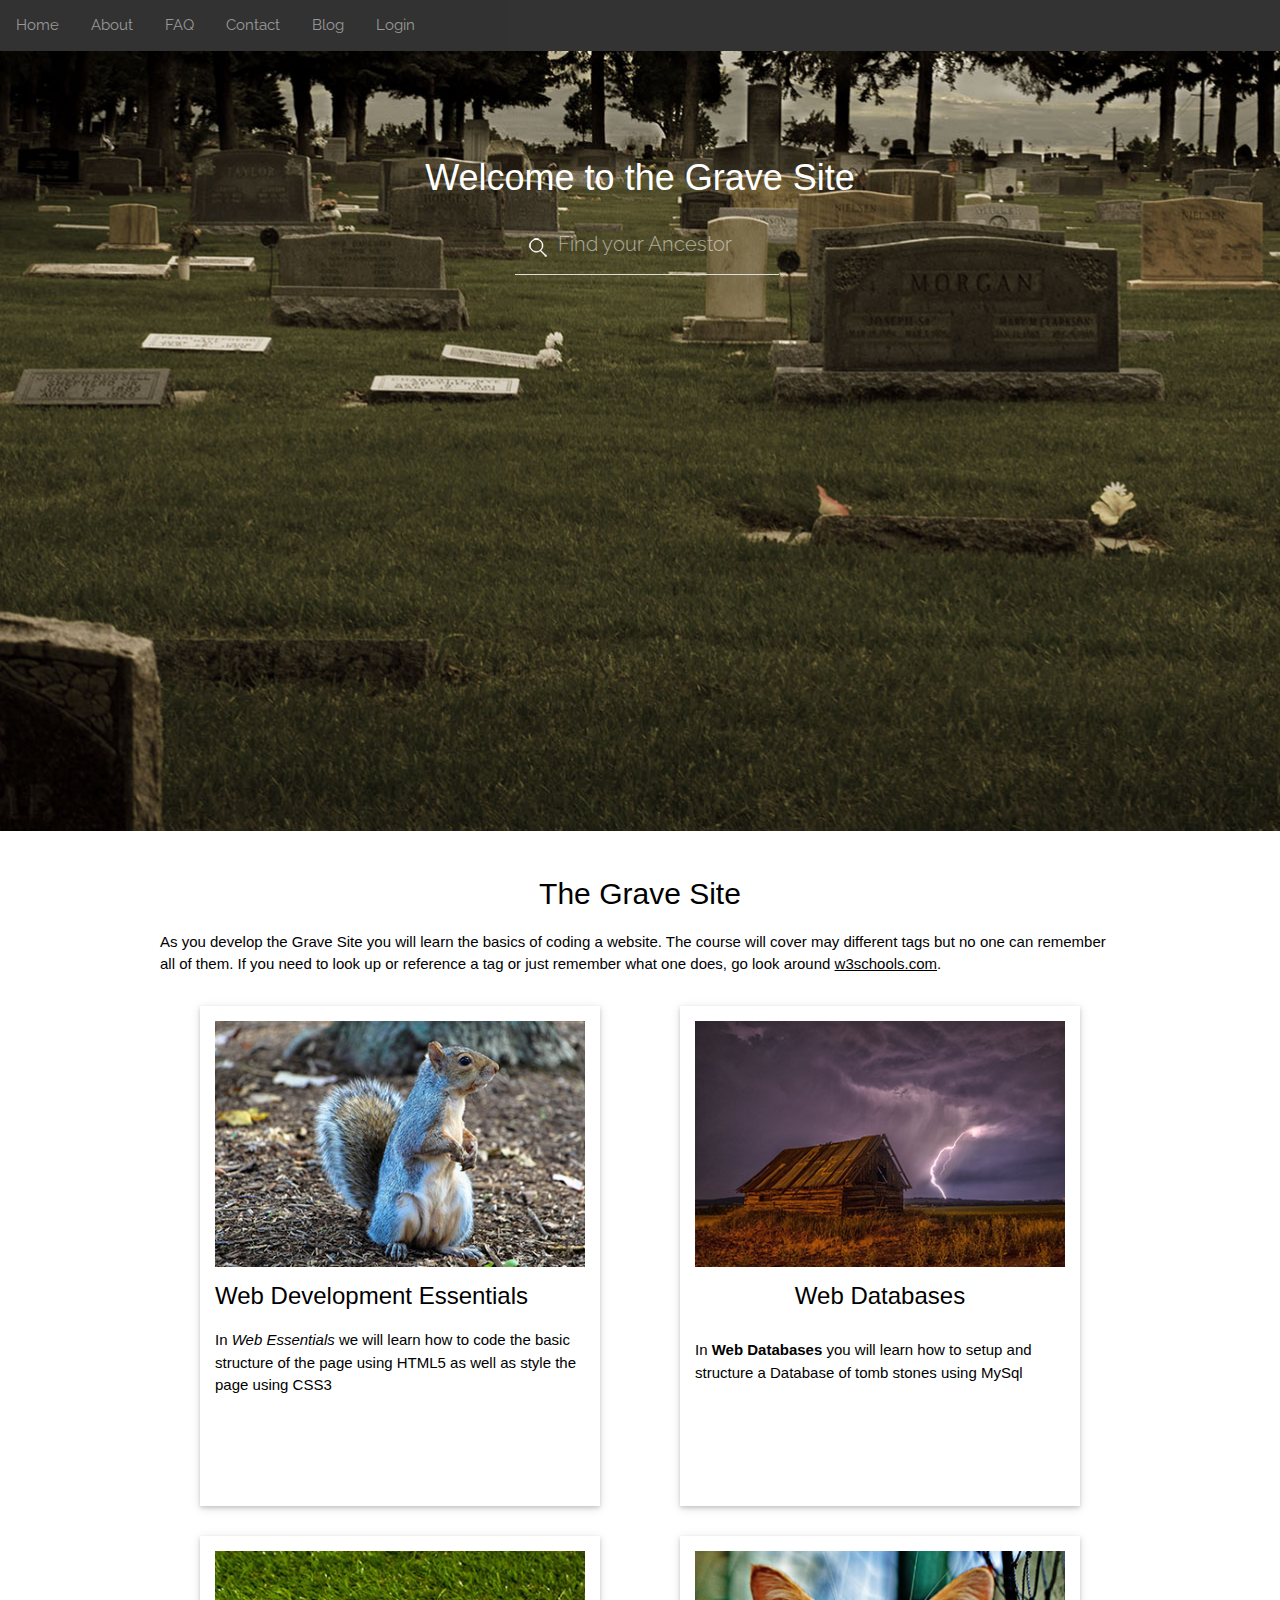
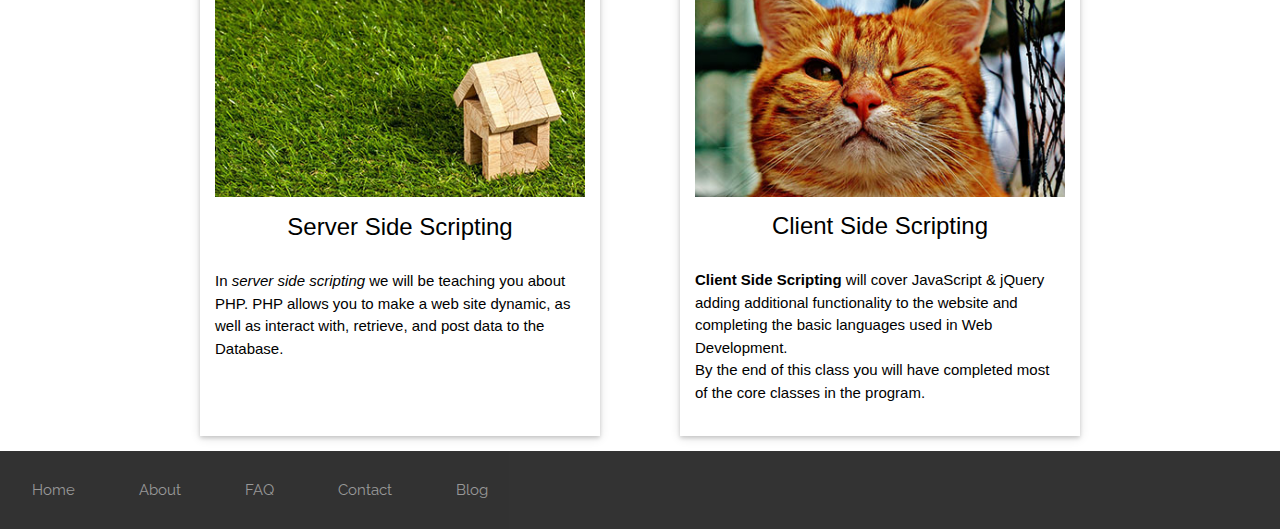
<file: index.html>
<!DOCTYPE html>
<html lang="en">

    <head>
        <meta charset="utf-8">
        <meta name="description"
            content="">
        <meta name="author"
            content="BATC">
        <title>The Grave Site</title>
        <link href='https://fonts.googleapis.com/css?family=Raleway'
            rel='stylesheet'
            type='text/css'>
        <link href="css/normalize.css"
            rel="stylesheet"
            type="text/css">
        <link href="css/styles.css"
            rel="stylesheet"
            type="text/css">
        <link href="css/w3.css"
            rel="stylesheet"
            type="text/css">
    </head>

    <body>
        <header>
            <div class="navbar">
                <nav>
                    <ul>
                        <li><a href="index.html">Home</a></li>
                        <li><a href="about.html">About</a></li>
                        <li><a href="faq.html">FAQ</a></li>
                        <li><a href="contact.html">Contact</a></li>
                        <li><a href="blog.html">Blog</a></li>
                        <li><a href="#openModal">Login</a></li>
                    </ul>
                </nav>
                <div id="openModal"
                    class="modalDialog">
                    <div><a href="#close"
                            title="Close"
                            class="close">X</a>
                        <!-- content for Modal -->
                        <div class="login">
                            <h2>Sign in</h2>
                            <form>
                                <input type="email"
                                    name="email"
                                    placeholder="Email">
                                <input type="password"
                                    name="password"
                                    placeholder="Password">
                                <input type="button"
                                    value="Login">
                            </form>
                        </div><!-- end login -->
                    </div><!-- end close -->
                </div><!-- end openModal -->
            </div> <!-- end navbar -->
        </header>

        <!--  =========== Hero ============= -->

        <section id="hero">
            <h1>Welcome to the Grave Site</h1>
            <div class="search">
                <form action="index.html">
                    <input type="search"
                        name="ancestor_search"
                        placeholder="Find your Ancestor">
                </form>
            </div><!-- end search -->
        </section><!-- end hero -->

        <!--  ============ Description ========== -->

        <section class="description">
            <h2>The Grave Site</h2>
            <p>As you develop the Grave Site you will learn the basics of coding a website. The
                course will cover may different tags but no one can remember all of them. If you
                need to look up or reference a tag or just remember what one does, go look around <a
                    href="http://www.w3schools.com/">w3schools.com</a>.</p>
        </section><!-- end description -->

        <!-- ============== Classes =============-->

        <section id="classes">
            <div class="w3-row">
                <div class="w3-half">
                    <div class="w3-card-2">
                        <div id="essentials">
                            <img src="img/squirrel.jpg"
                                alt="squirrel">
                            <h3>Web Development Essentials</h3>
                            <p>In <em>Web Essentials</em> we will learn how to code the basic
                                structure of the page using HTML5 as well as style the page using
                                CSS3</p>
                        </div><!-- end essentials -->
                    </div><!-- end card 2 -->
                </div><!-- end half -->

                <div class="w3-half">
                    <div class="w3-card-2">
                        <div id="databases">
                            <img src="img/barn.jpg"
                                alt="barn">
                            <div class="w3-container w3-center">
                                <h3>Web Databases</h3>
                            </div><!-- end center -->
                            <p>In <strong>Web Databases</strong> you will learn how to setup and
                                structure a Database of tomb stones using MySql</p>
                        </div><!-- end databases -->
                    </div><!-- end card -->
                </div><!-- end half-->
            </div><!-- end row -->

            <div class="w3-row">
                <div class="w3-half">
                    <div class="w3-card-2">
                        <div id="server">
                            <img src="img/home.jpg"
                                alt="home">
                            <div class="w3-container w3-center">
                                <h3>Server Side Scripting</h3>
                            </div><!-- end center -->
                            <p>In <i>server side scripting</i> we will be teaching you about PHP.
                                PHP allows you to make a web site dynamic, as well as interact with,
                                retrieve, and post data to the Database. </p>
                        </div><!-- end server -->
                    </div><!-- end w3-card-2 -->
                </div><!-- end w3-half -->

                <div class="w3-half">
                    <div class="w3-card-2">

                        <div id="client">
                            <img src="img/cat.jpg"
                                alt="cat">
                            <div class="w3-container w3-center">
                                <h3>Client Side Scripting</h3>
                            </div><!-- end center -->
                            <p><b>Client Side Scripting</b> will cover JavaScript &amp; jQuery
                                adding additional functionality to the website and completing the
                                basic languages used in Web Development. <br>By the end of this
                                class you will have completed most of the core classes in the
                                program.</p>
                        </div><!-- end client -->
                    </div><!-- end we-card-2-->
                </div><!-- end w3-half -->
            </div><!-- end w3-row -->
        </section><!-- end classes -->
        <footer>
            <nav>
                <ul>
                    <li><a href="index.html">Home</a></li>
                    <li><a href="about.html">About</a></li>
                    <li><a href="faq.html">FAQ</a></li>
                    <li><a href="contact.html">Contact</a></li>
                    <li><a href="blog.html">Blog</a></li>
                </ul>
            </nav>
        </footer>

    </body>
    <script src="js/jquery.js"></script>
    <script src="js/jquery.validate.js"></script>
    <script src="js/form-validation.js"></script>
    <script src="js/script.js"></script>
</html>
</file>
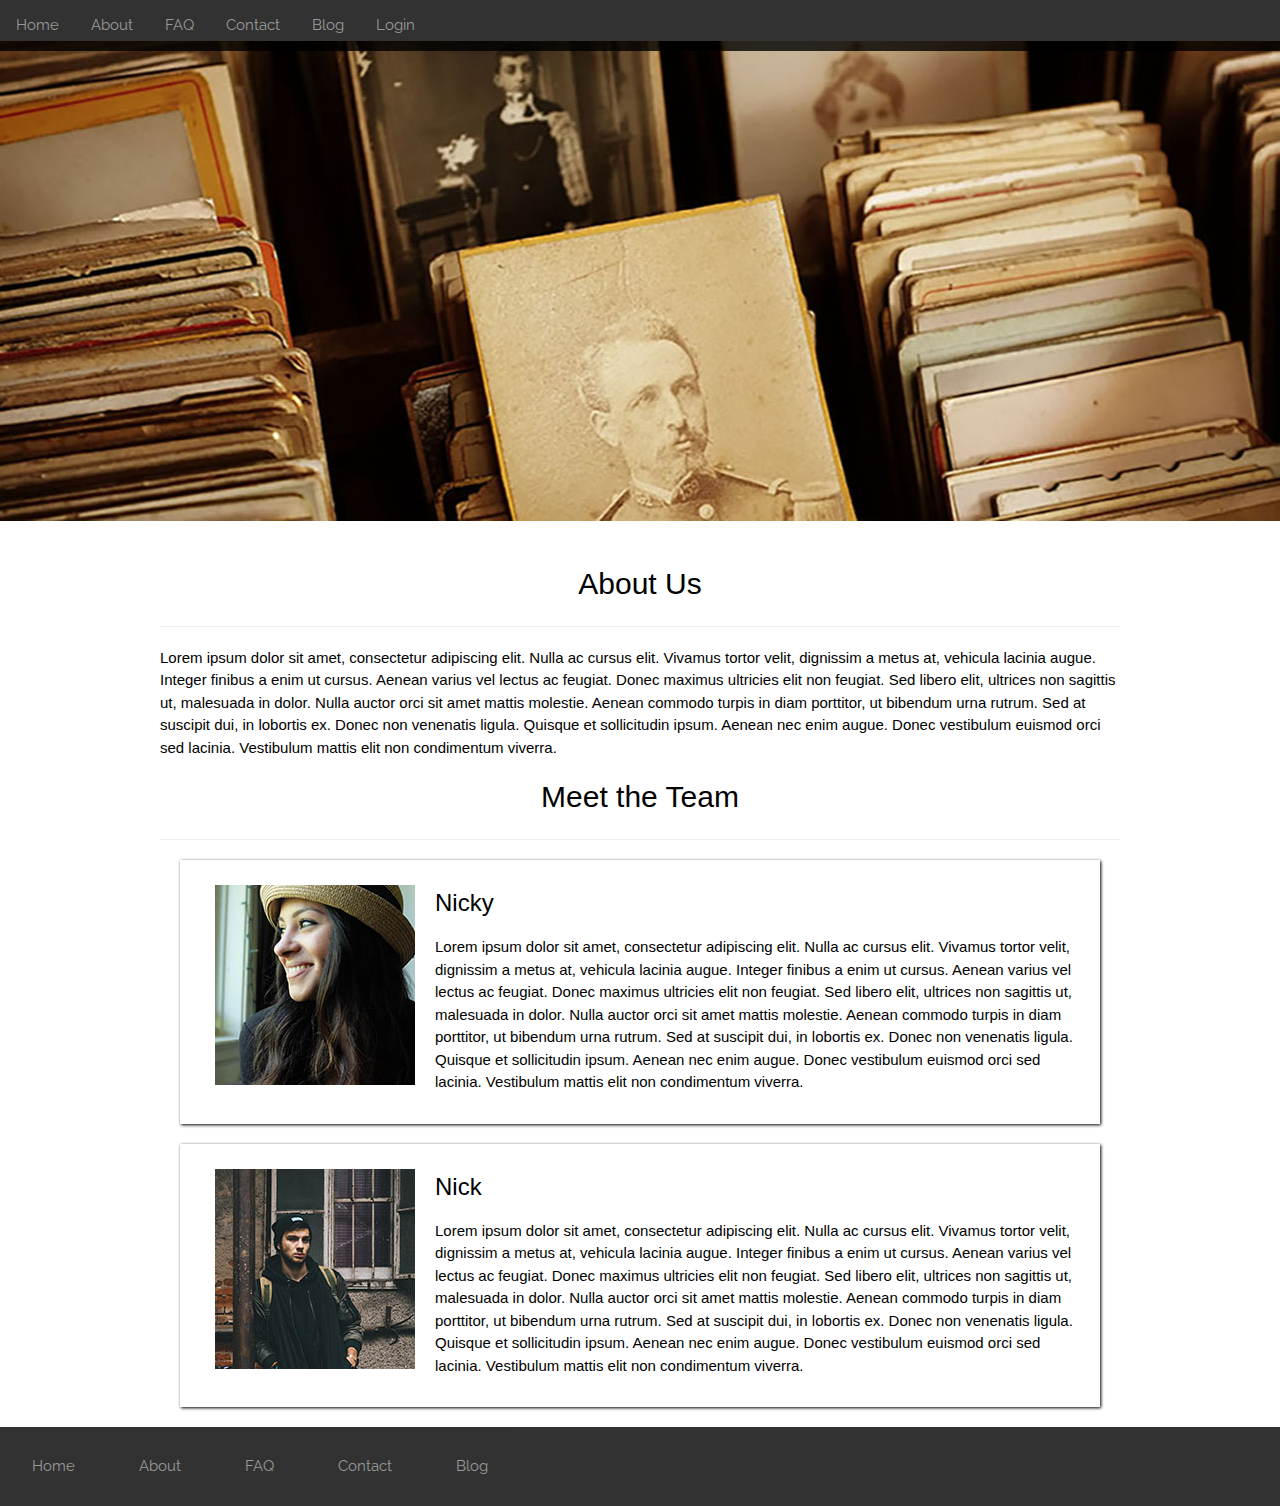
<file: about.html>
<!DOCTYPE html>
<html lang="en">
    <head>
        <meta charset="utf-8">
        <meta name="description" content="">
        <meta name="author" content="BATC">
        <title>The Grave Site</title>
        <link href='https://fonts.googleapis.com/css?family=Raleway' rel='stylesheet' type='text/css'>
        <link href="css/normalize.css" rel="stylesheet" type="text/css">
        <link href="css/styles.css" rel="stylesheet" type="text/css">
        <link href="css/w3.css" rel="stylesheet" type="text/css">

    </head>
    <body>
	    <header>
            <div class="navbar">
                <nav>
                    <ul>
                        <li><a href="index.html">Home</a></li>
                        <li><a href="about.html">About</a></li>
                        <li><a href="faq.html">FAQ</a></li>
                        <li><a href="contact.html">Contact</a></li>
                        <li><a href="blog.html">Blog</a></li>
                        <li><a href="#openModal">Login</a></li>
                    </ul>			   
			     </nav>
            <div id="openModal" class="modalDialog">
                <div><a href="#close" title="Close" class="close">X</a>
                    <!-- content for Modal -->
                    <div class="login">
                        <h2>Sign in</h2>
                        <form>
                            <input type="email" name="email" placeholder="Email">
                            <input type="password" name="password" placeholder="Password">
                            <input type="button" value="Login">
                        </form>
                    </div><!-- end login -->                    
                </div><!-- end close -->
            </div><!-- end openModal -->
        </div> <!-- end navbar -->
    </header>
    
    <body>
         
    <!--  =========== Hero ============= -->

    <section id="aboutHero"></section>
        
    <! ---- Description -----> 
        
    <div class="description">
        <h2>About Us</h2> <hr>

        <p> Lorem ipsum dolor sit amet, consectetur adipiscing elit. Nulla ac cursus elit. Vivamus tortor velit, dignissim a metus at, vehicula lacinia augue. Integer finibus a enim ut cursus. Aenean varius vel lectus ac feugiat. Donec maximus ultricies elit non feugiat. Sed libero elit, ultrices non sagittis ut, malesuada in dolor. Nulla auctor orci sit amet mattis molestie. Aenean commodo turpis in diam porttitor, ut bibendum urna rutrum. Sed at suscipit dui, in lobortis ex. Donec non venenatis ligula. Quisque et sollicitudin ipsum. Aenean nec enim augue. Donec vestibulum euismod orci sed lacinia. Vestibulum mattis elit non condimentum viverra.</p>
        <h2>Meet the Team</h2> <hr>
        <div class="aboutProfile">
            <img src="img/nicky.jpg" id="nickyImg">
            <h3>Nicky</h3>
            <p> Lorem ipsum dolor sit amet, consectetur adipiscing elit. Nulla ac cursus elit. Vivamus tortor velit, dignissim a metus at, vehicula lacinia augue. Integer finibus a enim ut cursus. Aenean varius vel lectus ac feugiat. Donec maximus ultricies elit non feugiat. Sed libero elit, ultrices non sagittis ut, malesuada in dolor. Nulla auctor orci sit amet mattis molestie. Aenean commodo turpis in diam porttitor, ut bibendum urna rutrum. Sed at suscipit dui, in lobortis ex. Donec non venenatis ligula. Quisque et sollicitudin ipsum. Aenean nec enim augue. Donec vestibulum euismod orci sed lacinia. Vestibulum mattis elit non condimentum viverra.</p>
        </div>
        <div class="aboutProfile">
            <img src="img/nick.jpg" id="nickImg">
            <h3>Nick</h3>
            <p> Lorem ipsum dolor sit amet, consectetur adipiscing elit. Nulla ac cursus elit. Vivamus tortor velit, dignissim a metus at, vehicula lacinia augue. Integer finibus a enim ut cursus. Aenean varius vel lectus ac feugiat. Donec maximus ultricies elit non feugiat. Sed libero elit, ultrices non sagittis ut, malesuada in dolor. Nulla auctor orci sit amet mattis molestie. Aenean commodo turpis in diam porttitor, ut bibendum urna rutrum. Sed at suscipit dui, in lobortis ex. Donec non venenatis ligula. Quisque et sollicitudin ipsum. Aenean nec enim augue. Donec vestibulum euismod orci sed lacinia. Vestibulum mattis elit non condimentum viverra.</p>
        </div>
    </div>  
        <footer>
			<nav>
				<ul>
					<li><a href="index.html">Home</a></li>
					<li><a href="about.html">About</a></li>
					<li><a href="faq.html">FAQ</a></li>
					<li><a href="contact.html">Contact</a></li>
					<li><a href="blog.html">Blog</a></li>
				</ul>			   
			</nav>
		</footer>
    </body>
    <script src="js/jquery.js"></script>
    <script src="js/jquery.validate.js"></script>
    <script src="js/form-validation.js"></script>
    <script src="js/script.js"></script>
</html>
</file>
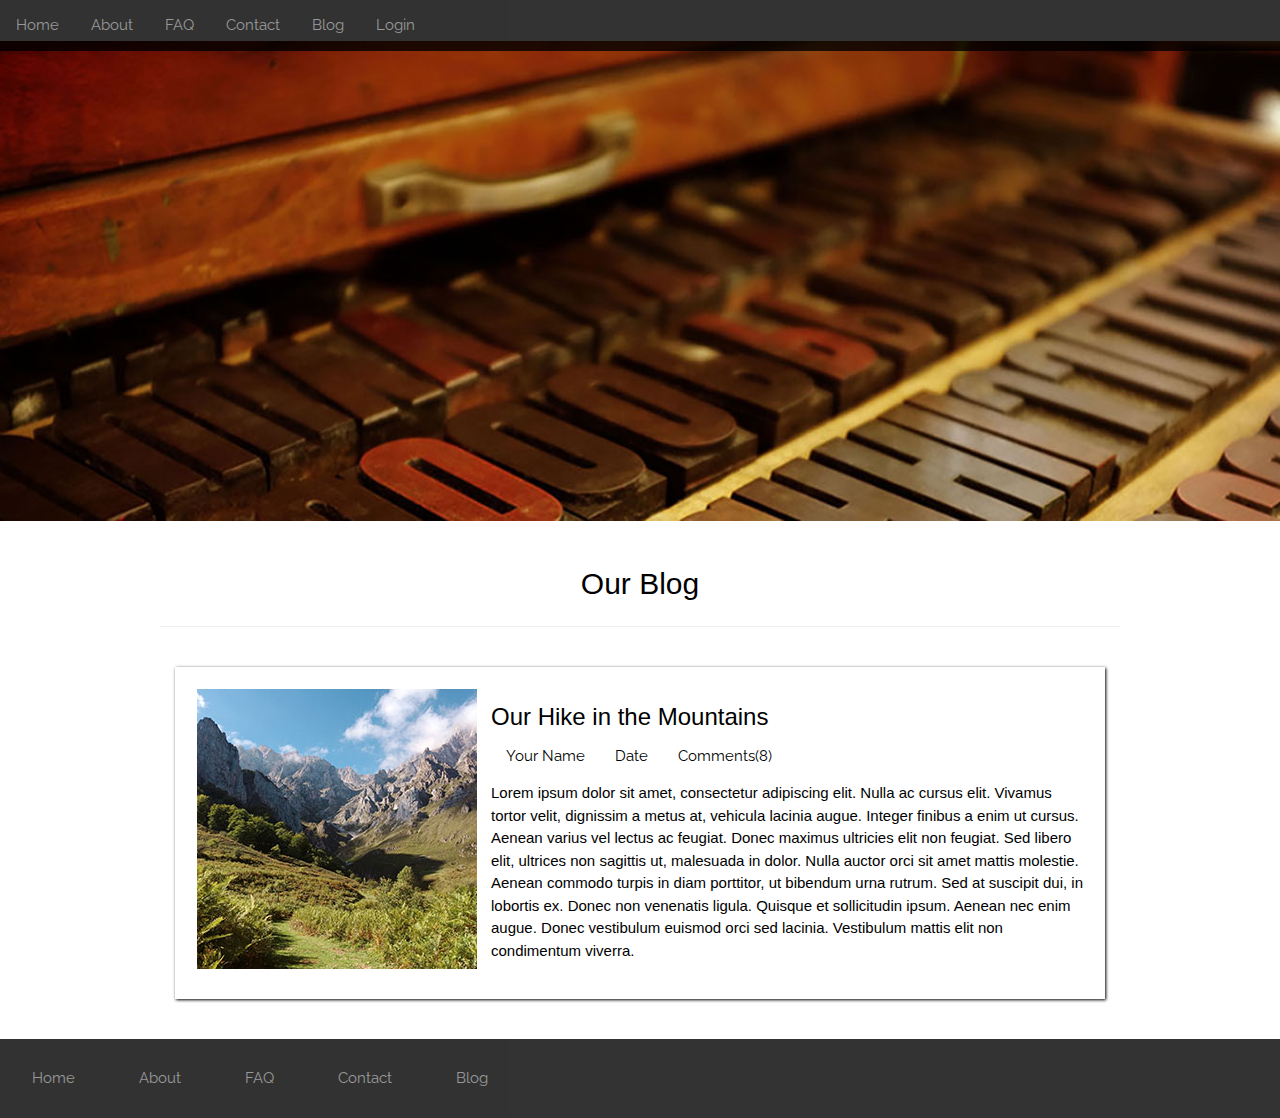
<file: blog.html>
<!DOCTYPE html>
<html lang="en">
    <head>
        <meta charset="utf-8">
        <meta name="description" content="">
        <meta name="author" content="BATC">
        <title>The Grave Site</title>
        <link href='https://fonts.googleapis.com/css?family=Raleway' rel='stylesheet' type='text/css'>
        <link href="css/normalize.css" rel="stylesheet" type="text/css">
        <link href="css/styles.css" rel="stylesheet" type="text/css">
        <link href="css/w3.css" rel="stylesheet" type="text/css">
        <style>
            
        </style>
    </head>
    <body>
	    <header>
            <div class="navbar">
                <nav>
                    <ul>
                        <li><a href="index.html">Home</a></li>
                        <li><a href="about.html">About</a></li>
                        <li><a href="faq.html">FAQ</a></li>
                        <li><a href="contact.html">Contact</a></li>
                        <li><a href="blog.html">Blog</a></li>
                        <li><a href="#openModal">Login</a></li>
                    </ul>			   
			     </nav>
            <div id="openModal" class="modalDialog">
                <div><a href="#close" title="Close" class="close">X</a>
                    <!-- content for Modal -->
                    <div class="login">
                        <h2>Sign in</h2>
                        <form>
                            <input type="email" name="email" placeholder="Email">
                            <input type="password" name="password" placeholder="Password">
                            <input type="button" value="Login">
                        </form>
                    </div><!-- end login -->                    
                </div><!-- end close -->
            </div><!-- end openModal -->
        </div> <!-- end navbar -->
    </header>
    
    <body>
         
    <!--  =========== Hero ============= -->

    <section id="blogHero"></section>
        
    <!---- Description -----> 
        
    <div class="description">
        <h2>Our Blog</h2> <hr>
        <div id="blogCard">
            <div class="blogImage blogItem">
                <img src="img/Mountain_path.jpg">
            </div>
            <div class="blogContent blogItem">
                <h3>Our Hike in the Mountains</h3>
                <ul id="blogLinks" style="padding: 0px; margin: 0px;">
                    <li>Your Name</li>
                    <li>Date</li>
                    <li>Comments(8)</li>
                </ul>
                <p>Lorem ipsum dolor sit amet, consectetur adipiscing elit. Nulla ac cursus elit. Vivamus tortor velit, dignissim a metus at, vehicula lacinia augue. Integer finibus a enim ut cursus. Aenean varius vel lectus ac feugiat. Donec maximus ultricies elit non feugiat. Sed libero elit, ultrices non sagittis ut, malesuada in dolor. Nulla auctor orci sit amet mattis molestie. Aenean commodo turpis in diam porttitor, ut bibendum urna rutrum. Sed at suscipit dui, in lobortis ex. Donec non venenatis ligula. Quisque et sollicitudin ipsum. Aenean nec enim augue. Donec vestibulum euismod orci sed lacinia. Vestibulum mattis elit non condimentum viverra.</p>
            </div>
        </div>
    </div> 
        <footer id="blogFooter">
			<nav>
				<ul>
					<li><a href="index.html">Home</a></li>
					<li><a href="about.html">About</a></li>
					<li><a href="faq.html">FAQ</a></li>
					<li><a href="contact.html">Contact</a></li>
					<li><a href="blog.html">Blog</a></li>
				</ul>			   
			</nav>
		</footer>
    </body>
    <script src="js/jquery.js"></script>
    <script src="js/jquery.validate.js"></script>
    <script src="js/form-validation.js"></script>
    <script src="js/script.js"></script>
</html>
</file>
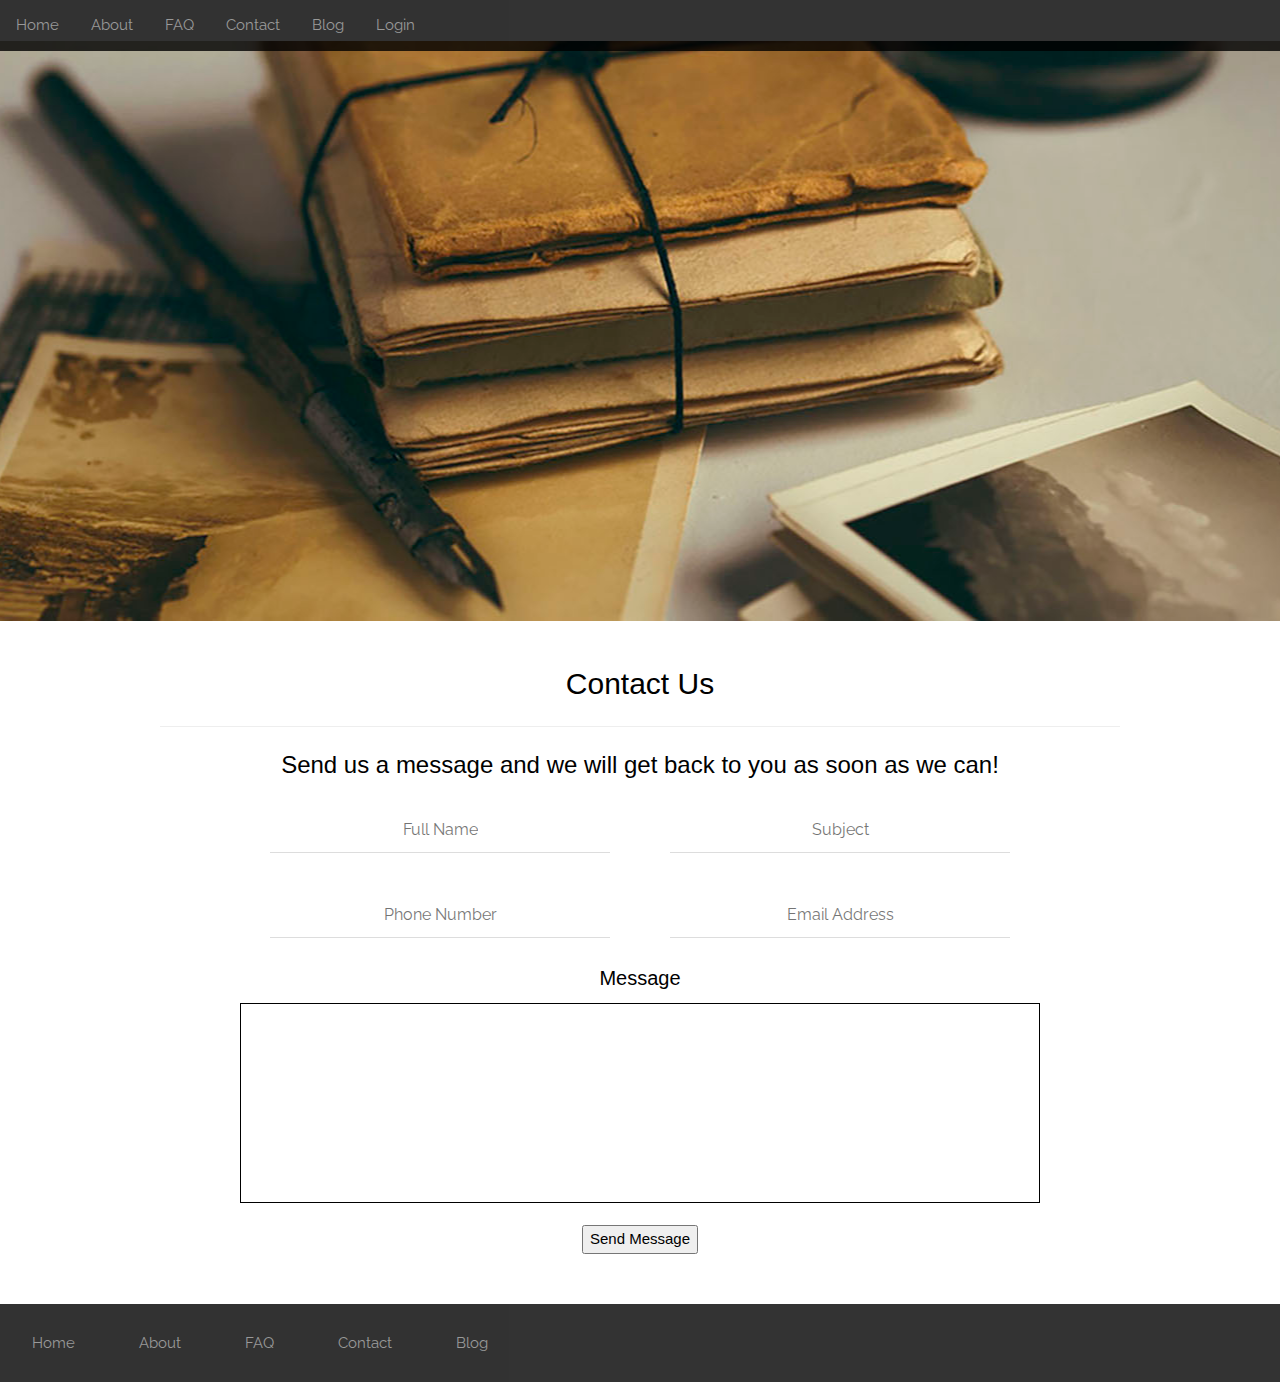
<file: contact.html>
<!DOCTYPE html>
<html lang="en">
    <head>
        <meta charset="utf-8">
        <meta name="description" content="">
        <meta name="author" content="BATC">
        <title>The Grave Site</title>
        <link href='https://fonts.googleapis.com/css?family=Raleway' rel='stylesheet' type='text/css'>
        <link href="css/styles.css" rel="stylesheet" type="text/css">
        <link href="css/normalize.css" rel="stylesheet" type="text/css">
        <link href="css/w3.css" rel="stylesheet" type="text/css">
    </head>
    <body>
	    <header>
            <div class="navbar">
                <nav>
                    <ul>
                        <li><a href="index.html">Home</a></li>
                        <li><a href="about.html">About</a></li>
                        <li><a href="faq.html">FAQ</a></li>
                        <li><a href="contact.html">Contact</a></li>
                        <li><a href="blog.html">Blog</a></li>
                        <li><a href="#openModal">Login</a></li>
                    </ul>			   
			     </nav>
            <div id="openModal" class="modalDialog">
                <div><a href="#close" title="Close" class="close">X</a>
                    <!-- content for Modal -->
                    <div class="login">
                        <h2>Sign in</h2>
                        <form name="login-form">
                            <input type="email" name="email" placeholder="Email">
                            <input type="password" name="password" placeholder="Password">
                            <input type="submit" value="Login">
                        </form>
                    </div><!-- end login -->                    
                </div><!-- end close -->
            </div><!-- end openModal -->
        </div> <!-- end navbar -->
    </header>
         
    <!--  =========== Hero ============= -->

    <section id="contactHero"></section>
        
    <!---- ==== Description ====== -----> 
        
        <div class="description">
            <h2>Contact Us</h2> <hr>
                <div id="messageInvite">
                    <h3>Send us a message and we will get back to you as soon as we can!</h3>
                </div>
            </div>
            
            <!--------- == Message Forms == ---->
            
        <div id="contactUs">    
            <form action="" name="contact">
                <div id="formContainer">
                    <div><input type="text" name="name" placeholder="Full Name"></div>
                    <div><input type="text" name="subject" placeholder="Subject"></div>
                    <div><input type="text" name="phone" placeholder="Phone Number"></div>
                    <div><input type="email" name="emailAddress" placeholder="Email Address"></div>
                </div>
                <h4>Message</h4>
                <div id="messageDiv">
                    <input id="message" type="text" name="message"><br>
                </div>
                <input type="submit" class="button_next" name="contact_submit" value="Send Message">
            </form>
        </div>
        <footer>
			<nav>
				<ul>
					<li><a href="index.html">Home</a></li>
					<li><a href="about.html">About</a></li>
					<li><a href="faq.html">FAQ</a></li>
					<li><a href="contact.html">Contact</a></li>
					<li><a href="blog.html">Blog</a></li>
				</ul>			   
			</nav>
		</footer>
    </body>
    <script src="js/jquery.js"></script>
    <script src="js/jquery.validate.js"></script>
    <script src="js/form-validation.js"></script>
    <script src="js/script.js"></script>
</html>
</file>
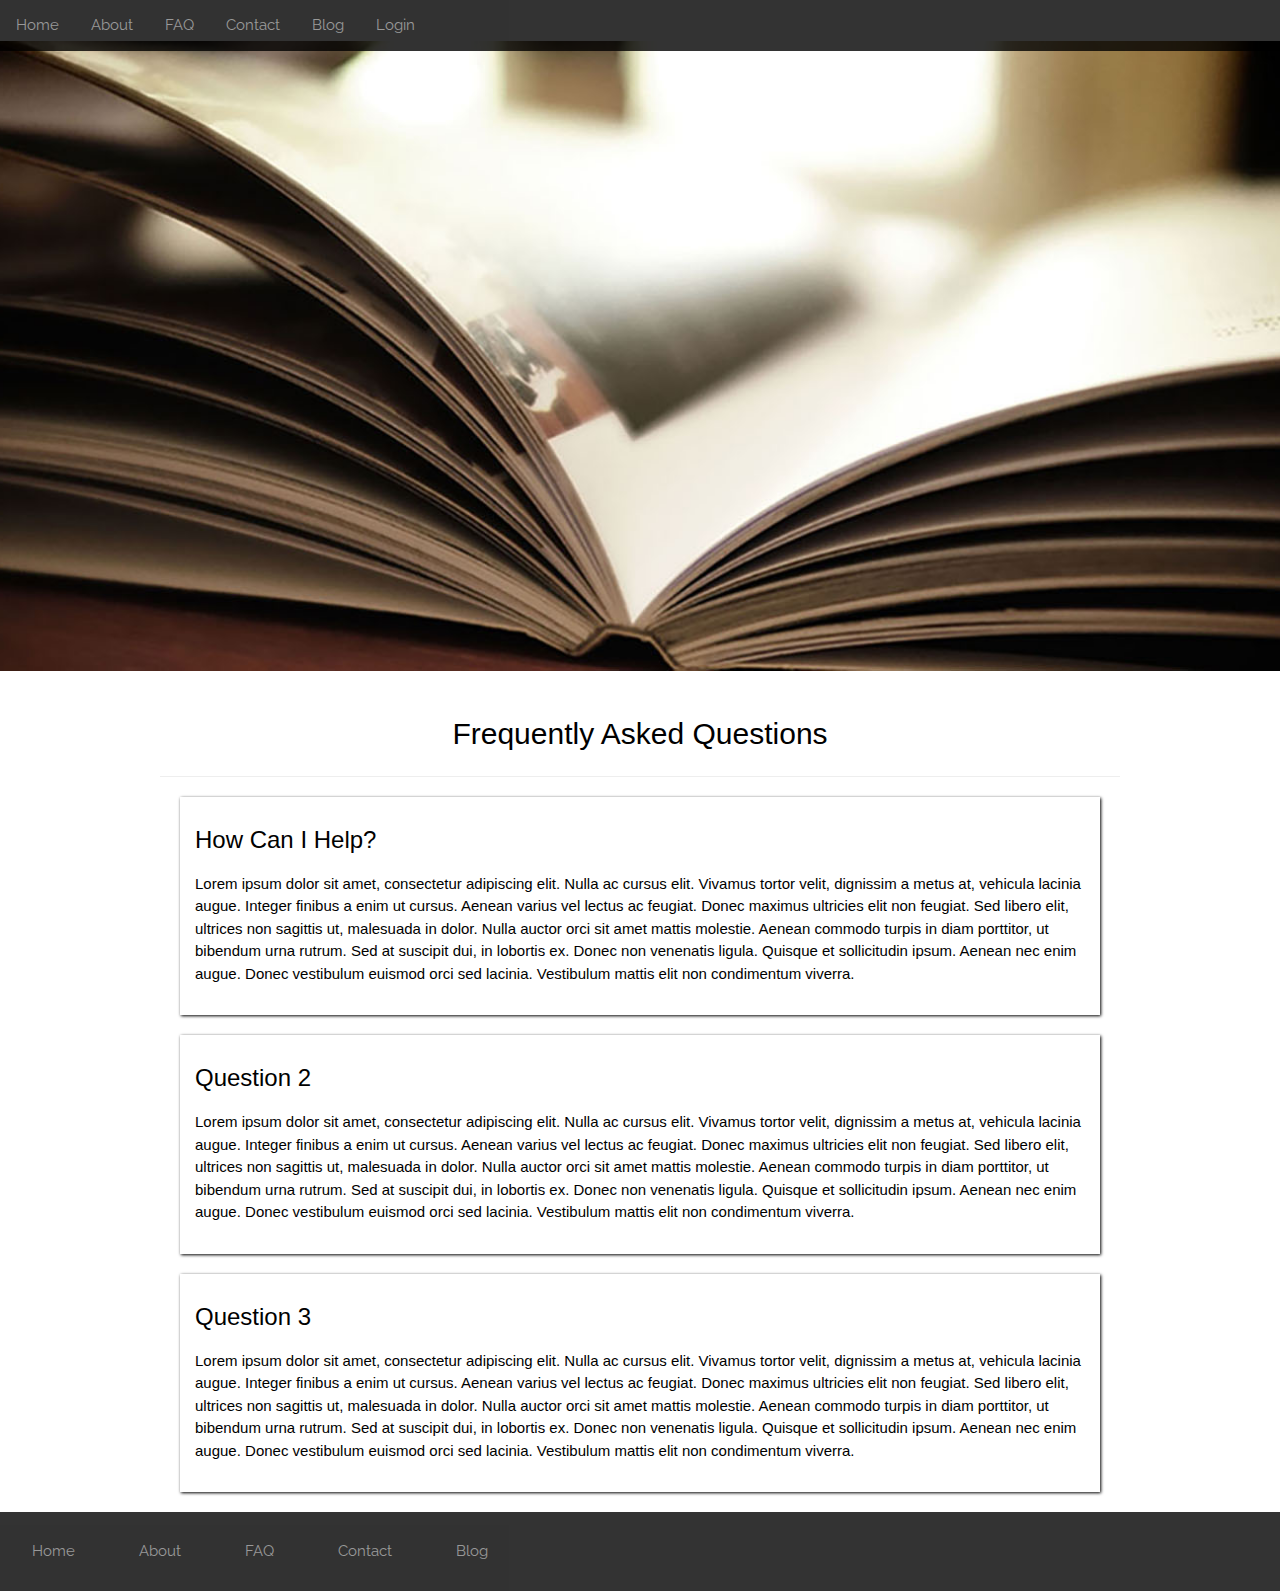
<file: faq.html>
<!DOCTYPE html>
<html lang="en">
    <head>
        <meta charset="utf-8">
        <meta name="description" content="">
        <meta name="author" content="BATC">
        <title>The Grave Site</title>
        <link href='https://fonts.googleapis.com/css?family=Raleway' rel='stylesheet' type='text/css'>
        <link href="css/normalize.css" rel="stylesheet" type="text/css">
        <link href="css/styles.css" rel="stylesheet" type="text/css">
        <link href="css/w3.css" rel="stylesheet" type="text/css">

    </head>
    <body>
	    <header>
            <div class="navbar">
                <nav>
                    <ul>
                        <li><a href="index.html">Home</a></li>
                        <li><a href="about.html">About</a></li>
                        <li><a href="faq.html">FAQ</a></li>
                        <li><a href="contact.html">Contact</a></li>
                        <li><a href="blog.html">Blog</a></li>
                        <li><a href="#openModal">Login</a></li>
                    </ul>			   
			     </nav>
            <div id="openModal" class="modalDialog">
                <div><a href="#close" title="Close" class="close">X</a>
                    <!-- content for Modal -->
                    <div class="login">
                        <h2>Sign in</h2>
                        <form>
                            <input type="email" name="email" placeholder="Email">
                            <input type="password" name="password" placeholder="Password">
                            <input type="button" value="Login">
                        </form>
                    </div><!-- end login -->                    
                </div><!-- end close -->
            </div><!-- end openModal -->
        </div> <!-- end navbar -->
    </header>
    
    <body>
         
    <!--  =========== Hero ============= -->

    <section id="faqHero"></section>
        
    <! ---- Description -----> 
        
    <div class="description">
        <h2>Frequently Asked Questions</h2> <hr>
                <div class="faqP">
                <h3>How Can I Help?</h3>
                        <p> Lorem ipsum dolor sit amet, consectetur adipiscing elit. Nulla ac cursus elit. Vivamus tortor velit, dignissim a metus at, vehicula lacinia augue. Integer finibus a enim ut cursus. Aenean varius vel lectus ac feugiat. Donec maximus ultricies elit non feugiat. Sed libero elit, ultrices non sagittis ut, malesuada in dolor. Nulla auctor orci sit amet mattis molestie. Aenean commodo turpis in diam porttitor, ut bibendum urna rutrum. Sed at suscipit dui, in lobortis ex. Donec non venenatis ligula. Quisque et sollicitudin ipsum. Aenean nec enim augue. Donec vestibulum euismod orci sed lacinia. Vestibulum mattis elit non condimentum viverra.
                        </p>
                </div>
                <div class="faqP">
                <h3>Question 2</h3>
                        <p> Lorem ipsum dolor sit amet, consectetur adipiscing elit. Nulla ac cursus elit. Vivamus tortor velit, dignissim a metus at, vehicula lacinia augue. Integer finibus a enim ut cursus. Aenean varius vel lectus ac feugiat. Donec maximus ultricies elit non feugiat. Sed libero elit, ultrices non sagittis ut, malesuada in dolor. Nulla auctor orci sit amet mattis molestie. Aenean commodo turpis in diam porttitor, ut bibendum urna rutrum. Sed at suscipit dui, in lobortis ex. Donec non venenatis ligula. Quisque et sollicitudin ipsum. Aenean nec enim augue. Donec vestibulum euismod orci sed lacinia. Vestibulum mattis elit non condimentum viverra.
                        </p>
                </div>
                <div class="faqP">
                <h3>Question 3</h3>
                        <p> Lorem ipsum dolor sit amet, consectetur adipiscing elit. Nulla ac cursus elit. Vivamus tortor velit, dignissim a metus at, vehicula lacinia augue. Integer finibus a enim ut cursus. Aenean varius vel lectus ac feugiat. Donec maximus ultricies elit non feugiat. Sed libero elit, ultrices non sagittis ut, malesuada in dolor. Nulla auctor orci sit amet mattis molestie. Aenean commodo turpis in diam porttitor, ut bibendum urna rutrum. Sed at suscipit dui, in lobortis ex. Donec non venenatis ligula. Quisque et sollicitudin ipsum. Aenean nec enim augue. Donec vestibulum euismod orci sed lacinia. Vestibulum mattis elit non condimentum viverra.
                        </p>
                </div>
            </div>  
        <footer>
			<nav>
				<ul>
					<li><a href="index.html">Home</a></li>
					<li><a href="about.html">About</a></li>
					<li><a href="faq.html">FAQ</a></li>
					<li><a href="contact.html">Contact</a></li>
					<li><a href="blog.html">Blog</a></li>
				</ul>			   
			</nav>
		</footer>
    </body>
    <script src="js/jquery.js"></script>
    <script src="js/jquery.validate.js"></script>
    <script src="js/form-validation.js"></script>
    <script src="js/script.js"></script>
</html>
</file>
<file: css/styles.css>
/*
BATC Web Essentials
Colors: #808080, #606061, #fff, #d4d4d4
Font: font-family: 'Raleway', sans-serif;

*/

                    /* ==================== GENERAL =============*/

body {
    font-family: 'Raleway', sans-serif;
    font-size: 16px;
}

                            /* =============== Global ==============*/

h1,h2,h3,h4,h5,h6 {
    -webkit-font-smoothing: antialiased;
    text-rendering: optimizeLegibility;
    font-weight: bold;
}

                       /*===================== navBar ========*/

.navbar nav ul {
    
    list-style-type: none;
    margin: 0;
    padding: 0;
    overflow: auto;
    background-color: black;
    opacity: 0.8;
}

.navbar ul li {
    float:left;
    font-family: 'Raleway', sans-serif;
}

.navbar .login ul {
    list-style-type: none;
    margin: 0;
    padding: 0;
    overflow: hidden;
}

.navbar ul li a {
    display: block;
    color: #808080;
    text-align: center;
    padding: 14px 16px 14px 16px;
    text-decoration: none;
}

                /* =======Hero =====*/
#hero {
    background: url("../img/graveyard_small.jpg") center no-repeat;
    background-size: cover;
    width: 100%;
    height: 780px;
    margin-top: -10px;
}

#aboutHero {
    background: url("../img/about.jpg") center no-repeat;
    background-size: cover;
    color: #595959;
    width: 100%;
    height: 480px;
    margin-top: -10px;
}

#faqHero {
    background: url("../img/faq.jpg") center no-repeat;
    background-size: cover;
    color: #595959;
    width: 100%;
    height: 630px;
    margin-top: -10px;
}

#contactHero {
    background: url("../img/contact.jpg") center no-repeat;
    background-size: cover;
    color: #595959;
    width: 100%;
    height: 580px;
    margin-top: -10px;
}

#blogHero {
    background: url("../img/letters.jpg") center no-repeat;
    background-size: cover;
    color: #595959;
    height: 480px;
    margin-top: -10px;
}



h1 {
    color: white;
    padding: 100px 0 0 0;
    text-align: center;
}

#fileToUpload {
    padding:20px 10px;
    padding-bottom: 10px;
    margin: auto;
}

#add_grave {
    margin: 10px 10px;
    margin-bottom: 20px;
    display: block;
}

.search form {
    margin: auto;
    width: 250px;
}

            /* ============= Description ============*/

.description {
    width: 960px;
    margin: auto;
    margin-top: 40px;
}

.description h2,
#messageInvite h3,
#contactUs h4 {
    text-align: center;
}

#nickyImg,
#nickImg {
    float: left;
    margin: 10px 20px;
}

.grave_image{
    display: block;
    width: 250px;
    align-content: center;
    border: 1px solid black;
    box-shadow: 2px 3px 10px #808080;
}

.aboutProfile {
    padding: 15px;
    margin: 20px;
    box-shadow: 1px 1px 3px #000;
}

.faqP {
    margin: 20px;
    padding: 15px;
    box-shadow: 1px 1px 3px black;
}

#mountain {
    float: left;
    margin: 10px 20px;
    height: 300px;
    width: auto;
}

            /* ====== Blog =====*/


#blogLinks li {
    float: left;
    list-style-type: none;
    margin: 0px 15px;
    padding: 0;
    text-align: center;
    display: inline;
    font-family: 'Raleway', sans-serif;
    border-bottom: 1px #000;
}

#blogCard {
    margin: 40px 15px;
    box-shadow: 1px 1px 3px black;
    min-height: 300px;
    padding: 15px;
    display: flex;
    flex-direction: row;
}

.blogItem {
    margin: 7px;
}

.blogContent {
    display: flex;
    flex-direction: column;
}

                /* ============= Classes ==========*/

#classes {
    width: 960px;
    margin:auto;
}

.w3-card-2 {
    width: 400px;
    height: 500px;
    margin: 15px 40px;
    padding: 15px 15px;
}

#classes img {
    width: 100%;
}

.border {
    border: 1px solid black;
    box-shadow: 2px 3px 20px;
}

                /* =================== Modal ===*/

.modalDialog {
    position: fixed;
    font-family: 'Raleway', sans-serif;
    top: 0;
    right: 0;
    bottom: 0;
    left: 0;
    background: rgba(0,0,0,0.8);
    z-index: 99999;
    opacity: 0;
    -webkit-transition: opacity 400ms ease-in;
    -moz-transition: opacity 400ms ease-in;
    pointer-events: none;
}

.modalDialog:target {
    opacity: 1;
    pointer-events: auto;
}

.modalDialog > div {
    width: 500px;
    position: relative;
    margin: 10% auto;
    background: white;
}

.close {
    background: #606061;
    color: #fff;
    line-height: 25px;
    position: absolute;
    right: -12px;
    text-align: center;
    top: -10px;
    width: 24px;
    text-decoration: none;
    font-weight: bold;
    -webkit-border-radius: 12px;
    -moz-border-radius: 12px;
    border-radius: 12px;
    -webkit-box-shadow: 1px 1px 3px #000;
    -moz-box-shadow: 1px 1px 3px #000;
    box-shadow: 1px 1px 3px #000;
}

.close:hover {
    background: #808080; 
}

                /* ============ Forms ===========*/

.login {
    font-family: 'Raleway', sans-serif;
    width: 500px;
    padding: 30px;
    background: #fff;
    margin: 50px auto;
}

.login h2 {
    background: #4d4d4d;
    text-transform: uppercase;
    font-family: 'Raleway', sans-serif;
    color: white;
    font-size: 18px;
    font-weight: 100;
    padding: 20px;
    margin: -30px -30px 30px -30px;
}

#formContainer > div{
    float: left;
    width: 50%;
    padding: 15px 30px;
    text-align: center;
}

#formContainer label{
    color: red;
}

#formContainer input{
    text-align: center;
}

#messageDiv {
    text-align: center;
}

#messageDiv label{
    color: red;
    text-align: center;
}

#formContainer {
    max-width: 800px;
    margin: auto;
}

#name {
    font-family: 'Raleway', sans-serif;
    width: 300px;
    padding: 30px;
    background: #fff;
    margin: 50px auto;
    text-align: center;
/*    float: left*/
}

#subject {
    font-family: 'Raleway', sans-serif;
    width: 300px;
    padding: 30px;
    background: #fff;
    margin: 50px auto;
    text-align: center;
/*    float: right;*/
}

#number {
    font-family: 'Raleway', sans-serif;
    width: 300px;
    padding: 30px;
    background: #fff;
    margin: 50px auto;
    text-align: center;
    clear: both;
/*    float: left;*/
}

#email {
    font-family: 'Raleway', sans-serif;
    width: 300px;
    padding: 30px;
    background: #fff;
    margin: 50px auto;
    text-align: center;
/*    float: right;*/
}


h4 {
    clear: both;
    text-align: center;
}

.button_next {
    margin: auto;
    display: block;
    margin-bottom: 50px;
    
}

#message {
    height: 200px;
    border: 1px solid black;
    margin-bottom: 25px;
    max-width: 800px;
    margin: auto;
} 

input[type="text"],
input[type="date"],
input[type="datetime"],
input[type="email"],
input[type="number"],
input[type="search"],
input[type="time"],
input[type="url"],
input[type="password"],
textarea,
select {
    box-sizing: border-box;
    -webkit-box-sizing: border-box;
    -moz-box-sizing: border-box;
    outline: none;
    display: block;
    width: 100%;
    padding: 7px;
    border: none;
    border-bottom: 1px solid #ddd;
    background: transparent;
    margin-bottom: 10px;
    font: 16px 'Raleway', sans-serif;
    height: 45px;
}

.login input[type="submit"]{
    box-sizing: border-box;
    -webkit-box-sizing: border-box;
    -moz-box-sizing: border-box;
    width: 100%;
    padding: 3%;
    background: #4d4d4d;
    color: white;
    border-top-style: none;
    border-bottom-style: none;
    border-left-style: none;
    border-right-style: none;
}

.login input[type="submit"]:hover{
    background: #808080;
}

.search input[type="search"] {
    color: white;
    text-align: center;
    background-image: url(../img/search_icon.png);
    background-position: 10px 20px;
    background-repeat: no-repeat;
    font-size: 20px;
    font-weight: 300;
}

.search input[type="search"]:hover {
    background: rgba(255,255,255,.08)
}

footer ul {
    list-style-type: none;
    margin: 0;
    padding: 0;
    overflow: auto;
    background-color: black;
    opacity: 0.8;
}

footer ul li {
    float: left;
    font-family: 'Raleway', sans-serif;
}

footer ul li a,
footer ul li {
    display: block;
    color: #808080;
    text-align: center;
    padding: 14px 16px;
    text-decoration: none;
}

footer ul li a:hover {
    color: white;
}

#blogFooter {
    clear: both;
}
</file>
